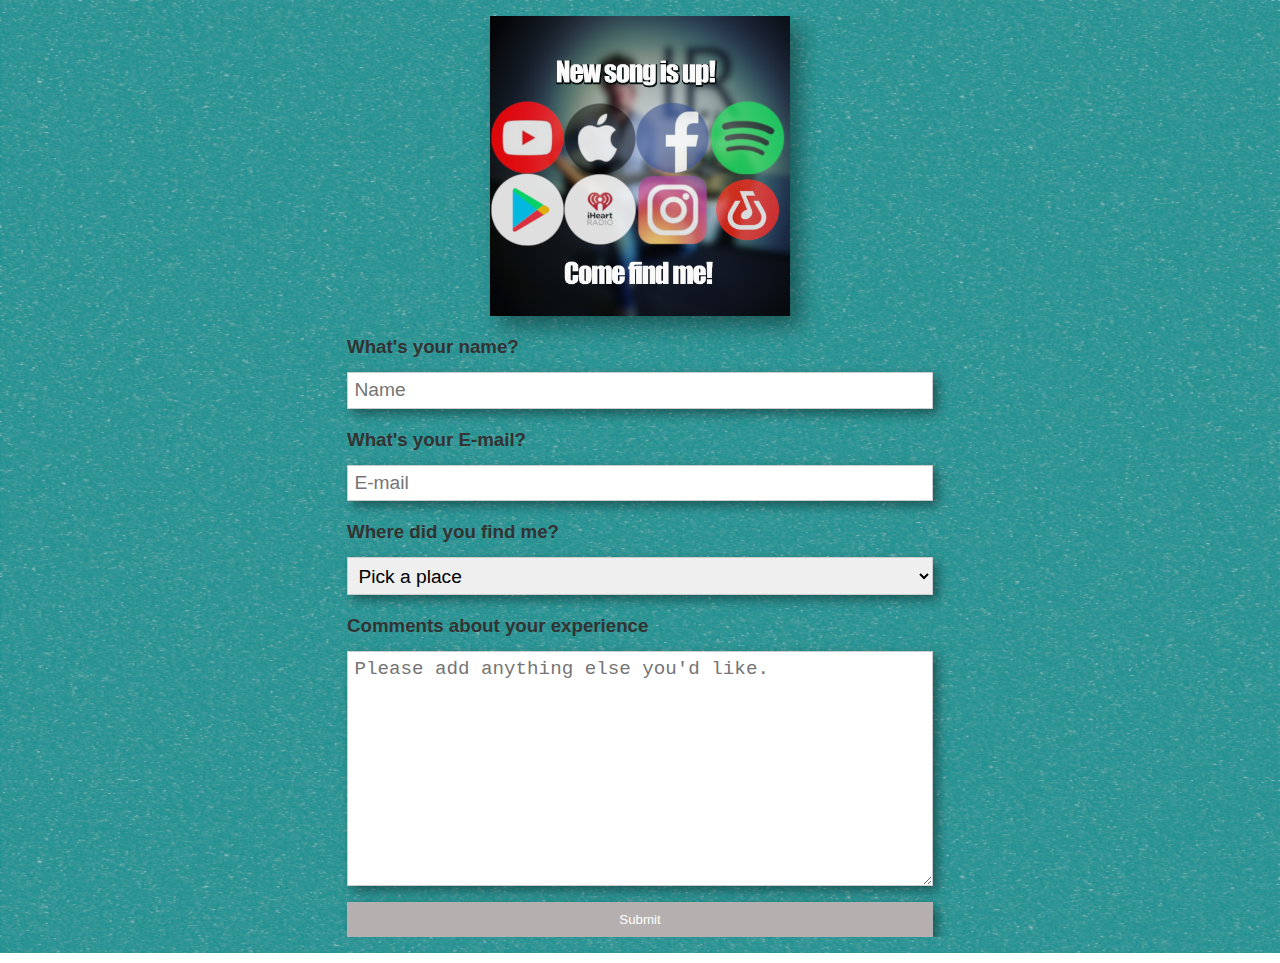
<file: templates/index.html>
<!DOCTYPE html>
<html lang="en">
<head>
    <meta charset="UTF-8">
    <meta http-equiv="X-UA-Compatible" content="IE=edge">
    <meta name="viewport" content="width=device-width, initial-scale=1.0">
    <link rel="stylesheet" href="../static/style.css">
    <meta name="author" content="Luke Robertson" />
    <meta name="description" content="Canberra based musician. 15+years of playing professionally has taught me so much about music, business and life. This is a platform of discovery, insights, stories and all the interesting nuggets in between. Through my experience, I hope you learn something that helps you in your journey." />
    <link rel="icon" type="image/x-icon" href="../static/face.ico" />
    <title>Let's Connect!! | Luke Robertson's Blog Database</title>
</head>
<body>
    <div class="container">
        <img src="../static/logo.png" alt="Luke Robertson logo" class="logo">
        <!--to do - message -->
        <form action="/submit" method="POST">
            <div class="form-group">
                <h3>What's your name?</h3>
                <input type="text" name="name" placeholder="Name" />
            </div>
            <div class="form-group">
                <h3>What's your E-mail?</h3>
                <input type="text" name="email" placeholder="E-mail" />
            </div>
            <div class="form-group">
                <h3>Where did you find me?</h3>
                <select name="where">
                    <option value="">Pick a place</option>
                    <option value="YouTube">YouTube</option>
                    <option value="Instagram">Instagram</option>
                    <option value="Tiktok">Tiktok</option>
                    <option value="My website">My website</option>
                    <option value="Spotify">Spotify</option>
                    <option value="We are already mate's">We are already mates</option>
                    <option value="Your mate told you about me">Your mate told you about me</option>
                    <option value="I can't remember">I can't remember</option>
                <select>
            </div>
            <div class="form-group">
                <h3>Comments about your experience</h3>
                <textarea
                name="comments"
                id=""
                cols="30"
                rows="10"
                placeholder="Please add anything else you'd like. "></textarea>
            </div>
            <input type="submit" value="Submit" class="btn" />
        </form>
    </div>
</body>
</html>
</file>
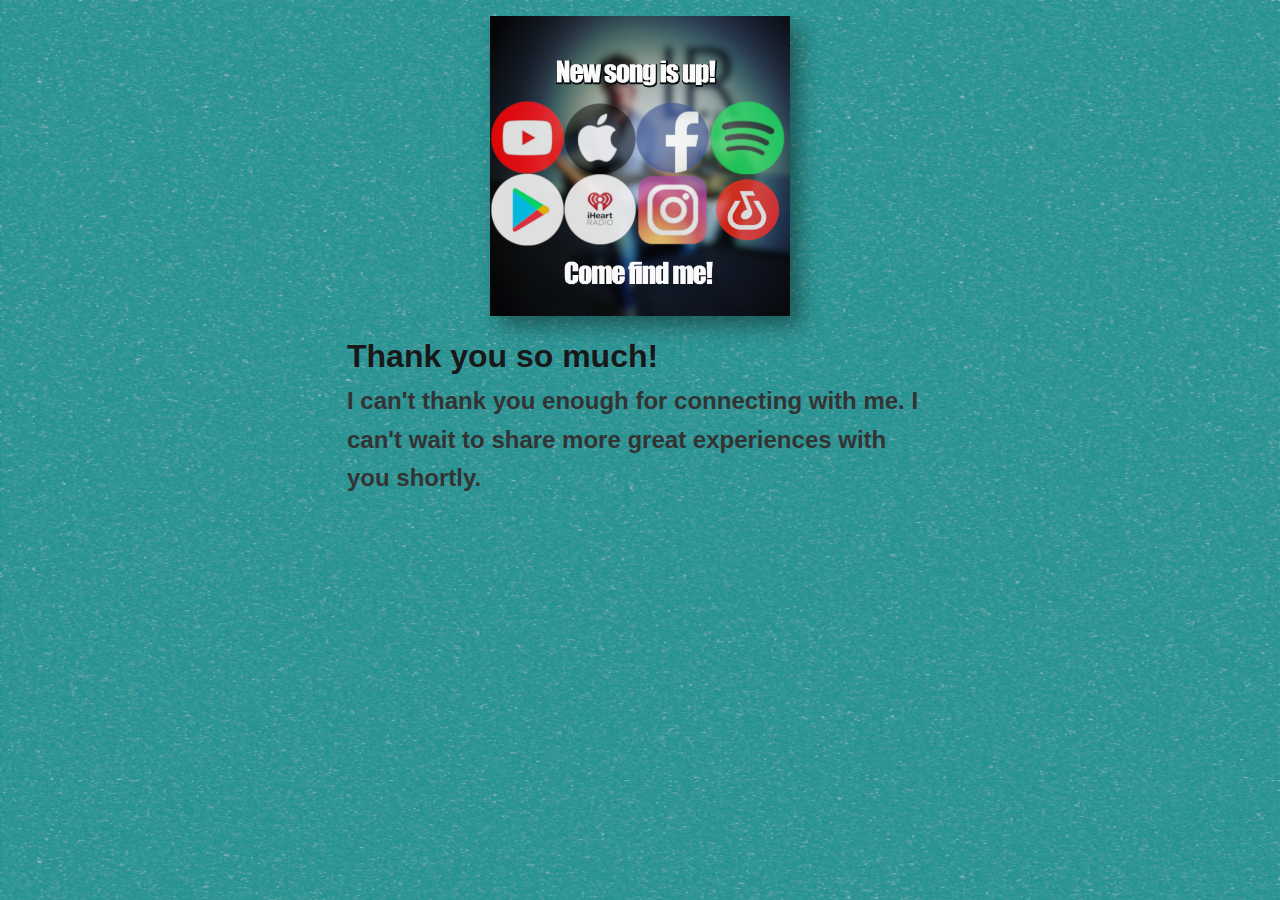
<file: templates/success.html>
<!DOCTYPE html>
<html lang="en">
<head>
    <meta charset="UTF-8">
    <meta http-equiv="X-UA-Compatible" content="IE=edge">
    <meta name="viewport" content="width=device-width, initial-scale=1.0">
    <link rel="stylesheet" href="../static/style.css" />
    <meta name="author" content="Luke Robertson" />
    <meta name="description" content="Canberra based musician. 15+years of playing professionally has taught me so much about music, business and life. This is a platform of discovery, insights, stories and all the interesting nuggets in between. Through my experience, I hope you learn something that helps you in your journey." />
    <link rel="icon" type="image/x-icon" href="../static/face.ico" />
    <title>Success!! We Connected!! | Luke Robertson's Blog Database</title>
    <title>Thanks!</title>
</head>
<body>
    <div class="container">
        <img src="../static/logo.png" alt="Luke Robertson logo" class="logo">
        <h1>Thank you so much!</h1>
        <h2>I can't thank you enough for connecting with me. I can't wait to share more great experiences with you shortly.</h2>
    </div>
    
</body>
</html>
</file>
<file: static/style.css>
* {
	box-sizing: border-box;
	margin: 0;
	padding: 0;
}

body {
	background-image: url(../static/grain-blank.png);
	font-family: Arial, Helvetica, sans-serif;
	color: #333;
	line-height: 1.6;
}

.container {
	max-width: 650px;
	margin: 1rem auto;
	overflow: auto;
	padding: 0 2rem;
}

.container img {
    box-shadow: 10px 10px 20px rgba(0, 0, 0, 0.4);
}

h1 {
	color: rgb(25, 24, 24);
	margin-top: 15px;
}

h3 {
	margin-bottom: 10px;
}

img {
	width: 100%;
}

.message {
	text-align: center;
	padding: 5px;
	border: #ccc dotted 2px;
	margin-top: 2rem;
}

.logo {
	width: 300px;
	display: block;
	margin: auto;
}

.form-group {
	margin: 1rem 0;
}

input[type='text'],
select,
textarea {
	display: block;
	width: 100%;
	padding: 0.4rem;
	font-size: 1.2rem;
	border: 1px solid #ccc;
    box-shadow: 5px 5px 10px rgba(0, 0, 0, 0.4);
}

.btn {
	display: block;
	width: 100%;
	background: rgb(182, 175, 175);
	color: #fff;
	padding: 10px 20px;
	border: none;
	cursor: pointer;
	outline: none;
	margin-top: 1rem;
    box-shadow: 5px 5px 10px rgba(0, 0, 0, 0.4);
}
</file>
